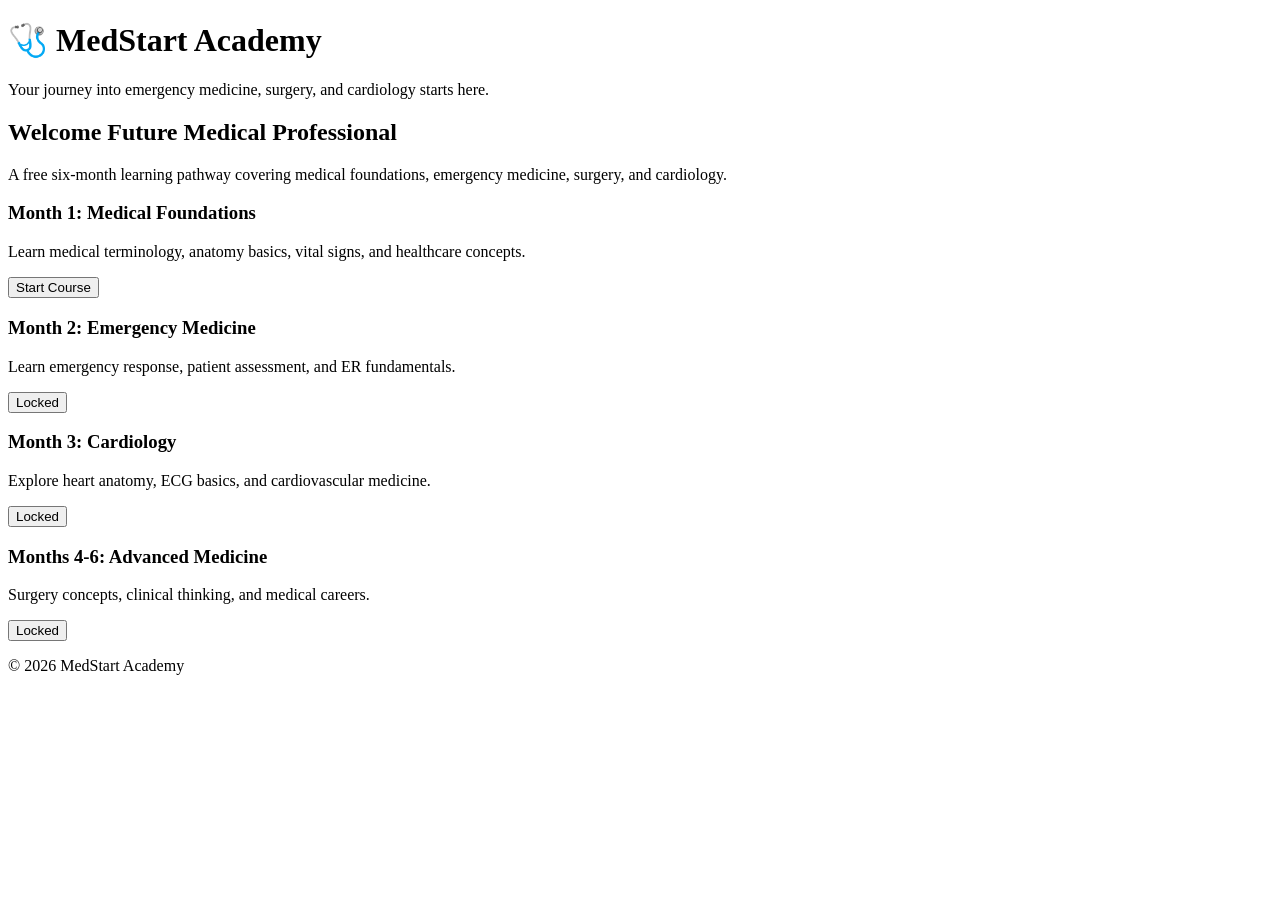
<file: index.html>
<!DOCTYPE html>
<html lang="en">

<head>
<meta charset="UTF-8">
<meta name="viewport" content="width=device-width, initial-scale=1.0">
<title>MedStart Academy</title>
<link rel="stylesheet" href="style.css">
</head>

<body>

<header>
<h1>🩺 MedStart Academy</h1>
<p>Your journey into emergency medicine, surgery, and cardiology starts here.</p>
</header>


<main>

<section class="welcome">
<h2>Welcome Future Medical Professional</h2>

<p>
A free six-month learning pathway covering medical foundations,
emergency medicine, surgery, and cardiology.
</p>
</section>


<section class="course-card">

<h3>Month 1: Medical Foundations</h3>

<p>
Learn medical terminology, anatomy basics, vital signs,
and healthcare concepts.
</p>

<a href="lesson1.html">
<button>
Start Course
</button>
</a>

</section>



<section class="course-card">

<h3>Month 2: Emergency Medicine</h3>

<p>
Learn emergency response, patient assessment,
and ER fundamentals.
</p>

<button onclick="locked()">
Locked
</button>

</section>



<section class="course-card">

<h3>Month 3: Cardiology</h3>

<p>
Explore heart anatomy, ECG basics,
and cardiovascular medicine.
</p>

<button onclick="locked()">
Locked
</button>

</section>



<section class="course-card">

<h3>Months 4-6: Advanced Medicine</h3>

<p>
Surgery concepts, clinical thinking,
and medical careers.
</p>

<button onclick="locked()">
Locked
</button>

</section>


</main>



<footer>
<p>
© 2026 MedStart Academy
</p>
</footer>



<script src="script.js"></script>

</body>

</html>
</file>
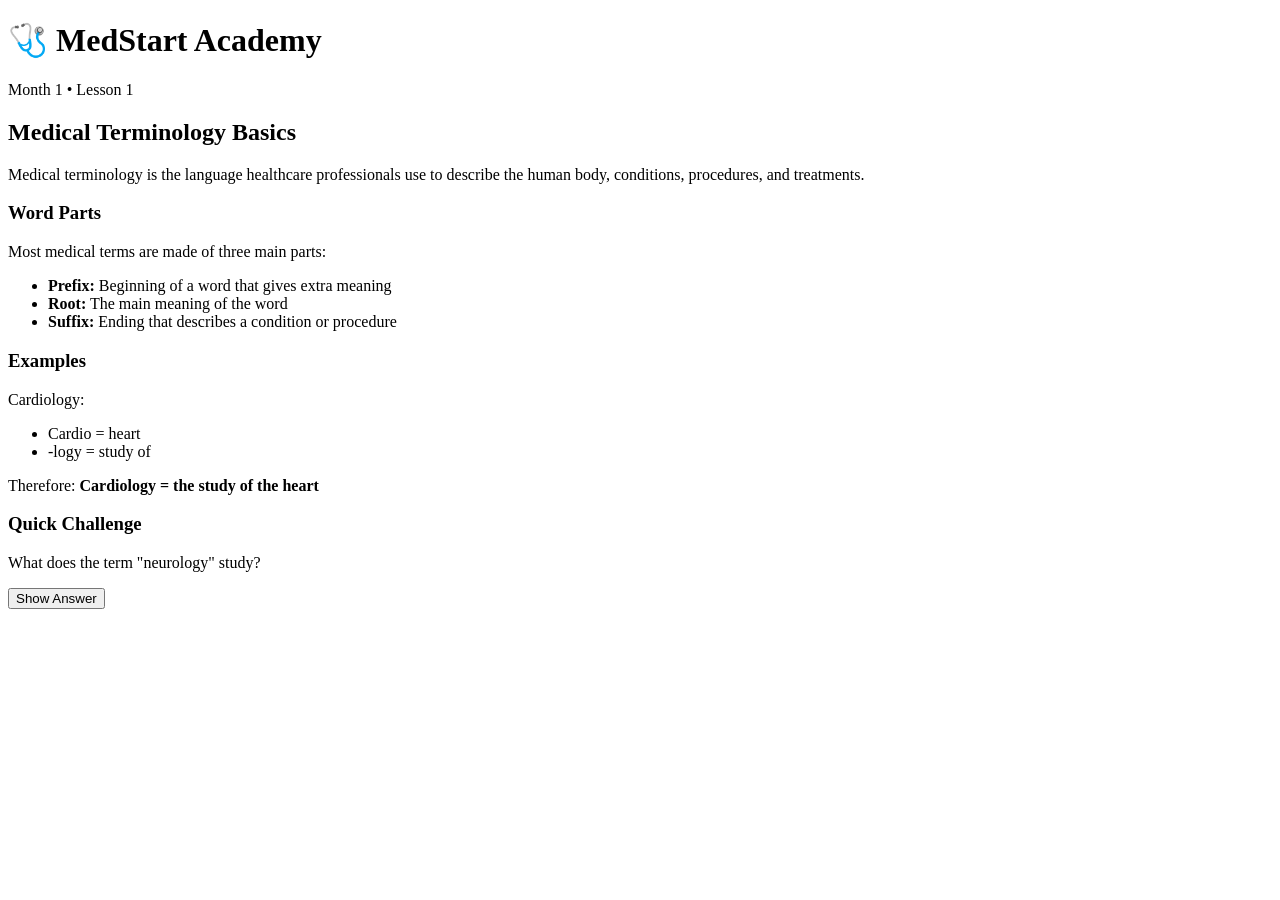
<file: lesson1.html>
<!DOCTYPE html>
<html lang="en">

<head>
<meta charset="UTF-8">
<meta name="viewport" content="width=device-width, initial-scale=1.0">
<title>Lesson 1 - Medical Terminology</title>
<link rel="stylesheet" href="style.css">
</head>

<body>

<header>
<h1>🩺 MedStart Academy</h1>
<p>Month 1 • Lesson 1</p>
</header>

<main>

<section class="course-card">

<h2>Medical Terminology Basics</h2>

<p>
Medical terminology is the language healthcare professionals use
to describe the human body, conditions, procedures, and treatments.
</p>

<h3>Word Parts</h3>

<p>
Most medical terms are made of three main parts:
</p>

<ul>
<li><b>Prefix:</b> Beginning of a word that gives extra meaning</li>
<li><b>Root:</b> The main meaning of the word</li>
<li><b>Suffix:</b> Ending that describes a condition or procedure</li>
</ul>


<h3>Examples</h3>

<p>
Cardiology:
</p>

<ul>
<li>Cardio = heart</li>
<li>-logy = study of</li>
</ul>

<p>
Therefore:
<b>Cardiology = the study of the heart</b>
</p>


<h3>Quick Challenge</h3>

<p>
What does the term "neurology" study?
</p>

<button onclick="answer()">
Show Answer
</button>

</section>

</main>

<script>

function answer() {

alert(
"Neurology is the study of the nervous system, including the brain and nerves."
);

}

</script>


</body>
</html>
</file>
<file: style.css>
<!DOCTYPE html>
<html lang="en">
<head>
<meta charset="UTF-8">
<meta name="viewport" content="width=device-width, initial-scale=1.0">
<title>MedStart Academy</title>
<link rel="stylesheet" href="style.css">
</head>

<body>

<header>
<h1>🩺 MedStart Academy</h1>
<p>Learn Medicine from the Ground Up</p>
</header>

<nav>
<button>Home</button>
<button>Courses</button>
<button>Anatomy</button>
<button>Cardiology</button>
<button>Emergency Medicine</button>
<button>Pharmacology</button>
</nav>

<main>

<section class="welcome">
<h2>Welcome, Future Healthcare Professional!</h2>
<p>
Your journey into emergency medicine, surgery, and cardiology starts here.
</p>
</section>


<section class="dashboard">

<div class="card">
<h3>📚 Current Course</h3>
<p>Month 1: Medical Terminology</p>
<div class="progress">
<div class="bar"></div>
</div>
<p>Progress: 25%</p>
</div>


<div class="card">
<h3>❤️ Cardiology</h3>
<p>Learn the heart, blood flow, ECG basics, and cardiovascular science.</p>
<button>Start Learning</button>
</div>


<div class="card">
<h3>🚑 Emergency Medicine</h3>
<p>Study patient assessment, trauma, and emergency care concepts.</p>
<button>Explore</button>
</div>


<div class="card">
<h3>🏆 Achievements</h3>
<p>Level: 1</p>
<p>XP: 0</p>
<p>Badge: Medical Student in Training</p>
</div>

</section>


<section class="lesson">
<h2>Today's Lesson</h2>

<h3>Anatomical Position</h3>

<p>
The anatomical position is the standard reference position used by healthcare
professionals. A person stands upright, facing forward, with arms at their
sides and palms facing forward.
</p>

<button>Complete Lesson +50 XP</button>

</section>

</main>


<footer>
<p>MedStart Academy © 2026</p>
</footer>

<script src="script.js"></script>

</body>
</html>
</file>
